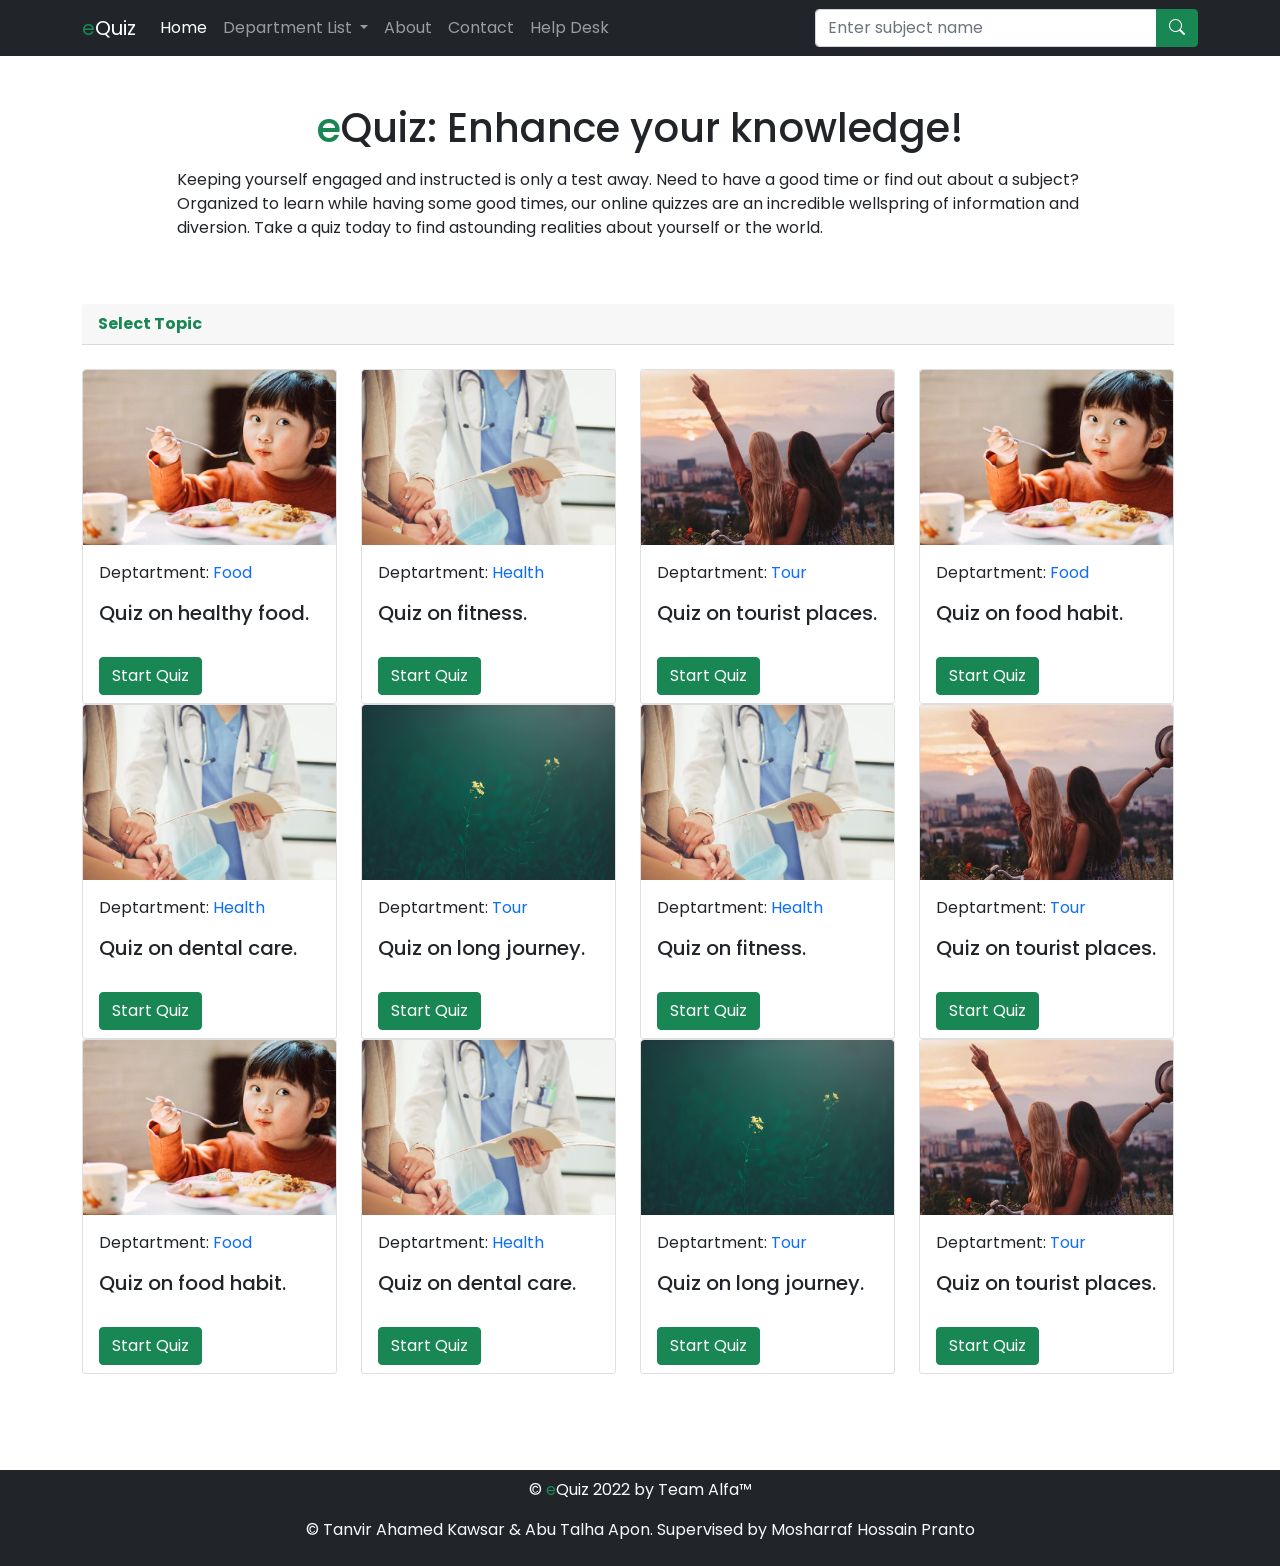
<file: index.html>
<!DOCTYPE html>
<html>

<head>
    <meta charset="utf-8">
    <title>eQuiz: Online Quiz System</title>
    <!-- START: CSS -->
    <link rel="stylesheet" type="text/css" href="assets/css/bootstrap.min.css">
    <link rel="stylesheet" href="https://cdn.jsdelivr.net/npm/bootstrap-icons@1.8.1/font/bootstrap-icons.css">
    <link rel="stylesheet" href="./assets/css/style.css">
    <!-- END: CSS -->
    <!-- START: Favicon & Others -->
    <link rel="shortcut icon" href="./assets/images/equiz.png" type="image/x-icon">
    <!-- END: Favicon & Others -->
</head>

<body>
    <!-- START: Header -->
    <header>
        <nav class="navbar navbar-expand-lg navbar-dark bg-dark">
            <div class="container">
                <a class="navbar-brand" href="index.html"><span class="text-success">e</span>Quiz</a>
                <button class="navbar-toggler border-0" type="button" data-bs-toggle="collapse" data-bs-target="#navbarSupportedContent" aria-controls="navbarSupportedContent" aria-expanded="false" aria-label="Toggle navigation">
		      <span class="fa-1"><i class="bi bi-list"></i></span>
		    </button>
                <div class="collapse navbar-collapse" id="navbarSupportedContent">
                    <ul class="navbar-nav me-auto mb-2 mb-lg-0">
                        <li class="nav-item">
                            <a class="nav-link active" aria-current="page" href="index.html">Home</a>
                        </li>
                        <li class="nav-item dropdown">
                            <a class="nav-link dropdown-toggle" href="#" id="navbarDropdown" role="button" data-bs-toggle="dropdown" aria-expanded="false">
		            Department List
		          </a>
                            <ul class="dropdown-menu bg-dark drop-menu" aria-labelledby="navbarDropdown">
                                <li><a class="dropdown-item text-light" href="#">CSE</a></li>
                                <li><a class="dropdown-item text-light" href="#">EEE</a></li>
                                <li><a class="dropdown-item text-light" href="#">Math</a></li>
                                <li><a class="dropdown-item text-light" href="#">English</a></li>
                                <li><a class="dropdown-item text-light" href="#">Bangladesh</a></li>
                                <li>
                                    <hr class="dropdown-divider">
                                </li>
                                <li><a class="dropdown-item text-light" href="departments.html">All Departments</a></li>
                            </ul>
                        </li>
                        <li class="nav-item">
                            <a class="nav-link" href="about.html">About</a>
                        </li>
                        <li class="nav-item">
                            <a class="nav-link" href="contact.html">Contact</a>
                        </li>
                        <li class="nav-item">
                            <a class="nav-link" href="help.html">Help Desk</a>
                        </li>
                    </ul>
                    <form class="d-flex">
                        <div class="input-group">
                            <input type="text" class="form-control" placeholder="Enter subject name" aria-label="Enter subject name">
                            <button class="btn btn-success" type="button" id="searchkey"><i class="bi bi-search"></i></button>
                        </div>
                    </form>
                </div>
            </div>
        </nav>
    </header>
    <!-- END: Header -->
    <!-- START: Main -->
    <main>
        <div class="container">
            <section class="quiz-main">
                <div class="row">
                    <div class="col-md-10 offset-md-1">
                        <h1 class="text-center mt-5"><span class="text-success">e</span>Quiz: Enhance your knowledge!</h1>
                        <p class="my-3">Keeping yourself engaged and instructed is only a test away. Need to have a good time or find out about a subject? Organized to learn while having some good times, our online quizzes are an incredible wellspring of information
                            and diversion. Take a quiz today to find astounding realities about yourself or the world.</p>
                    </div>
                    <div class="row my-5">
                        <div class="card border-0">
                            <div class="card-header mb-4"><span class="fw-bold text-success">Select Topic</span></div>
                            <div class="row mb-5">
                                <div class="col-lg-3 col-sm-6" data-aos="fade-up">
                                    <div class="card h-100 quiz-card">
                                        <img src="assets/images/food.jpg" class="card-img-top" loading="lazy">
                                        <div class="card-body">
                                            <p class="card-text">Deptartment: <a href="">Food</a></p>
                                            <h5 class="card-title">Quiz on healthy food.</h5>
                                        </div>
                                        <div class="card-footer quiz-footer">
                                            <a href="quiz.html" class="btn btn-success">Start Quiz</a>
                                        </div>
                                    </div>
                                </div>
                                <div class="col-lg-3 col-sm-6" data-aos="fade-up">
                                    <div class="card h-100 quiz-card">
                                        <img src="assets/images/health.jpg" class="card-img-top" loading="lazy">
                                        <div class="card-body">
                                            <p class="card-text">Deptartment: <a href="">Health</a></p>
                                            <h5 class="card-title">Quiz on fitness.</h5>
                                        </div>
                                        <div class="card-footer quiz-footer">
                                            <a href="quiz.html" class="btn btn-success">Start Quiz</a>
                                        </div>
                                    </div>
                                </div>
                                <div class="col-lg-3 col-sm-6" data-aos="fade-up">
                                    <div class="card h-100 quiz-card">
                                        <img src="assets/images/tour.jpg" class="card-img-top" loading="lazy">
                                        <div class="card-body">
                                            <p class="card-text">Deptartment: <a href="">Tour</a></p>
                                            <h5 class="card-title">Quiz on tourist places.</h5>
                                        </div>
                                        <div class="card-footer quiz-footer">
                                            <a href="quiz.html" class="btn btn-success">Start Quiz</a>
                                        </div>
                                    </div>
                                </div>
                                <div class="col-lg-3 col-sm-6" data-aos="fade-up">
                                    <div class="card h-100 quiz-card">
                                        <img src="assets/images/food.jpg" class="card-img-top" loading="lazy">
                                        <div class="card-body">
                                            <p class="card-text">Deptartment: <a href="">Food</a></p>
                                            <h5 class="card-title">Quiz on food habit.</h5>
                                        </div>
                                        <div class="card-footer quiz-footer">
                                            <a href="quiz.html" class="btn btn-success">Start Quiz</a>
                                        </div>
                                    </div>
                                </div>
                                <div class="col-lg-3 col-sm-6" data-aos="fade-up">
                                    <div class="card h-100 quiz-card">
                                        <img src="assets/images/health.jpg" class="card-img-top" loading="lazy">
                                        <div class="card-body">
                                            <p class="card-text">Deptartment: <a href="">Health</a></p>
                                            <h5 class="card-title">Quiz on dental care.</h5>
                                        </div>
                                        <div class="card-footer quiz-footer">
                                            <a href="quiz.html" class="btn btn-success">Start Quiz</a>
                                        </div>
                                    </div>
                                </div>
                                <div class="col-lg-3 col-sm-6" data-aos="fade-up">
                                    <div class="card h-100 quiz-card">
                                        <img src="assets/images/background.jpg" class="card-img-top" loading="lazy">
                                        <div class="card-body">
                                            <p class="card-text">Deptartment: <a href="">Tour</a></p>
                                            <h5 class="card-title">Quiz on long journey.</h5>
                                        </div>
                                        <div class="card-footer quiz-footer">
                                            <a href="quiz.html" class="btn btn-success">Start Quiz</a>
                                        </div>
                                    </div>
                                </div>
                                <div class="col-lg-3 col-sm-6" data-aos="fade-up">
                                    <div class="card h-100 quiz-card">
                                        <img src="assets/images/health.jpg" class="card-img-top" loading="lazy">
                                        <div class="card-body">
                                            <p class="card-text">Deptartment: <a href="">Health</a></p>
                                            <h5 class="card-title">Quiz on fitness.</h5>
                                        </div>
                                        <div class="card-footer quiz-footer">
                                            <a href="quiz.html" class="btn btn-success">Start Quiz</a>
                                        </div>
                                    </div>
                                </div>
                                <div class="col-lg-3 col-sm-6" data-aos="fade-up">
                                    <div class="card h-100 quiz-card">
                                        <img src="assets/images/tour.jpg" class="card-img-top" loading="lazy">
                                        <div class="card-body">
                                            <p class="card-text">Deptartment: <a href="">Tour</a></p>
                                            <h5 class="card-title">Quiz on tourist places.</h5>
                                        </div>
                                        <div class="card-footer quiz-footer">
                                            <a href="quiz.html" class="btn btn-success">Start Quiz</a>
                                        </div>
                                    </div>
                                </div>
                                <div class="col-lg-3 col-sm-6" data-aos="fade-up">
                                    <div class="card h-100 quiz-card">
                                        <img src="assets/images/food.jpg" class="card-img-top" loading="lazy">
                                        <div class="card-body">
                                            <p class="card-text">Deptartment: <a href="">Food</a></p>
                                            <h5 class="card-title">Quiz on food habit.</h5>
                                        </div>
                                        <div class="card-footer quiz-footer">
                                            <a href="quiz.html" class="btn btn-success">Start Quiz</a>
                                        </div>
                                    </div>
                                </div>
                                <div class="col-lg-3 col-sm-6" data-aos="fade-up">
                                    <div class="card h-100 quiz-card">
                                        <img src="assets/images/health.jpg" class="card-img-top" loading="lazy">
                                        <div class="card-body">
                                            <p class="card-text">Deptartment: <a href="">Health</a></p>
                                            <h5 class="card-title">Quiz on dental care.</h5>
                                        </div>
                                        <div class="card-footer quiz-footer">
                                            <a href="quiz.html" class="btn btn-success">Start Quiz</a>
                                        </div>
                                    </div>
                                </div>
                                <div class="col-lg-3 col-sm-6" data-aos="fade-up">
                                    <div class="card h-100 quiz-card">
                                        <img src="assets/images/background.jpg" class="card-img-top" loading="lazy">
                                        <div class="card-body">
                                            <p class="card-text">Deptartment: <a href="">Tour</a></p>
                                            <h5 class="card-title">Quiz on long journey.</h5>
                                        </div>
                                        <div class="card-footer quiz-footer">
                                            <a href="quiz.html" class="btn btn-success">Start Quiz</a>
                                        </div>
                                    </div>
                                </div>
                                <div class="col-lg-3 col-sm-6" data-aos="fade-up">
                                    <div class="card h-100 quiz-card">
                                        <img src="assets/images/tour.jpg" class="card-img-top" loading="lazy">
                                        <div class="card-body">
                                            <p class="card-text">Deptartment: <a href="">Tour</a></p>
                                            <h5 class="card-title">Quiz on tourist places.</h5>
                                        </div>
                                        <div class="card-footer quiz-footer">
                                            <a href="quiz.html" class="btn btn-success">Start Quiz</a>
                                        </div>
                                    </div>
                                </div>
                            </div>
                        </div>
                    </div>
                </div>
            </section>
        </div>
    </main>
    <!-- END: Main -->
    <!-- START: Up Button -->
    <div class="up-button">
        <button class="btn-up" onclick="toTop()"><i class="bi bi-arrow-up"></i></button>
    </div>
    <!-- END: Up Button -->
    <!-- START: Footer -->
    <footer class="bg-dark text-light py-2">
        <p class="text-center">&copy; <span class="text-success">e</span>Quiz 2022 by Team Alfa&trade;</p>
        <p class="text-center">&copy; Tanvir Ahamed Kawsar & Abu Talha Apon. Supervised by Mosharraf Hossain Pranto</p>
    </footer>
    <!-- END: Footer -->
    <!-- START: Loader -->
    <div id="pre-loader">
        <div class="loader"></div>
        <div class="loader-text">LOADING</div>
    </div>
    <!-- END: Loader -->
    <!-- START: JavaScripts -->
    <script src="assets/js/bootstrap.bundle.min.js"></script>
    <script src="assets/js/jquery-3.6.0.min.js"></script>
    <script src="https://unpkg.com/aos@next/dist/aos.js"></script>
    <script src="assets/js/main.js"></script>
    <!-- END: JavaScripts -->
</body>

</html>
</file>
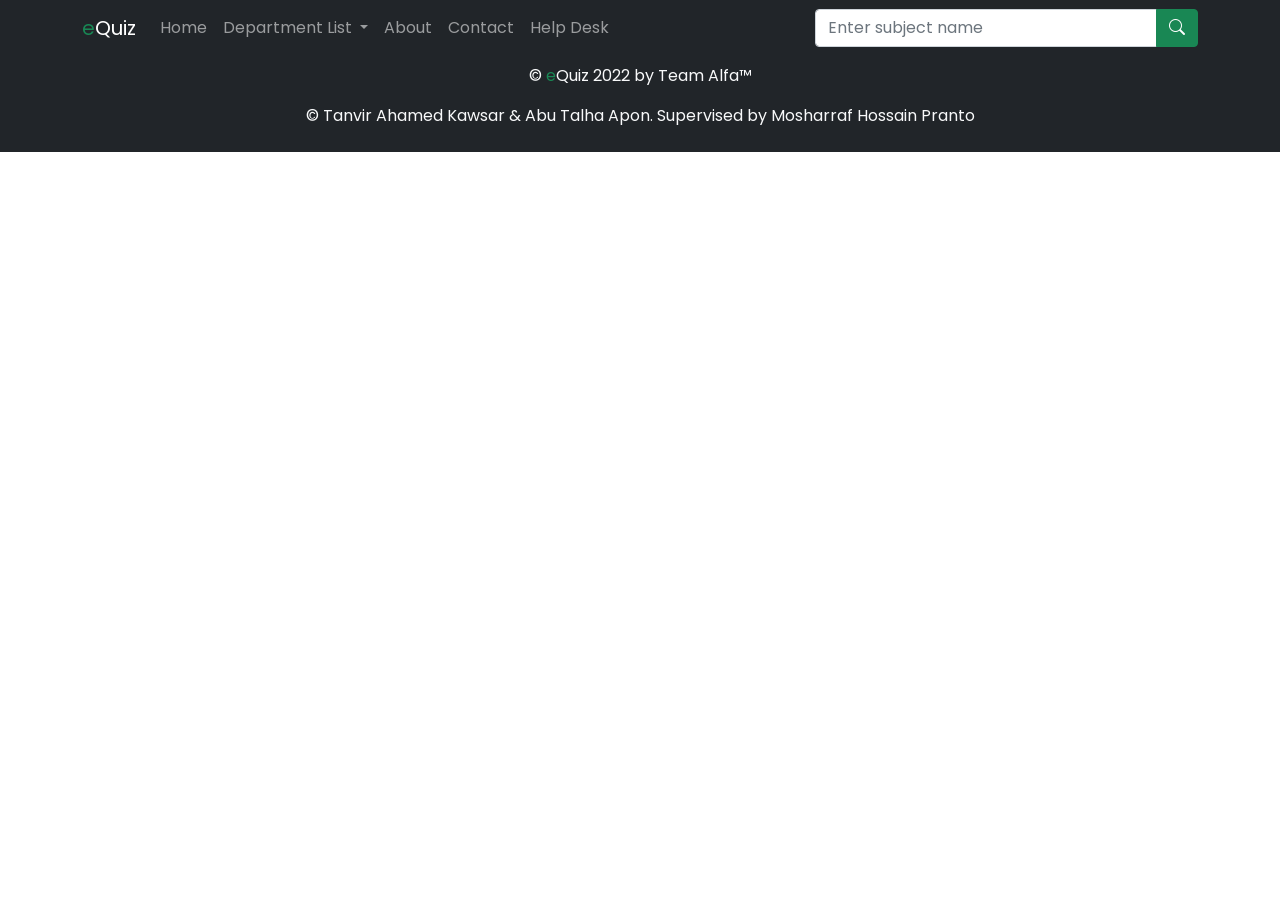
<file: departments.html>
<!DOCTYPE html>
<html>

<head>
    <meta charset="utf-8">
    <title>Departments</title>
    <!-- START: CSS -->
    <link rel="stylesheet" type="text/css" href="./assets/css/bootstrap.min.css">
    <link rel="stylesheet" href="https://cdn.jsdelivr.net/npm/bootstrap-icons@1.8.1/font/bootstrap-icons.css">
    <link rel="stylesheet" href="./assets/css/style.css">
    <!-- END: CSS -->
    <!-- START: Favicon & Others -->
    <link rel="shortcut icon" href="./assets/images/equiz.png" type="image/x-icon">
    <!-- END: Favicon & Others -->
</head>

<body>
    <!-- START: Header -->
    <header>
        <nav class="navbar navbar-expand-lg navbar-dark bg-dark">
            <div class="container">
                <a class="navbar-brand" href="index.html"><span class="text-success">e</span>Quiz</a>
                <button class="navbar-toggler border-0" type="button" data-bs-toggle="collapse" data-bs-target="#navbarSupportedContent" aria-controls="navbarSupportedContent" aria-expanded="false" aria-label="Toggle navigation">
		      <span class="fa-1"><i class="bi bi-list"></i></span>
		    </button>
                <div class="collapse navbar-collapse" id="navbarSupportedContent">
                    <ul class="navbar-nav me-auto mb-2 mb-lg-0">
                        <li class="nav-item">
                            <a class="nav-link" aria-current="page" href="index.html">Home</a>
                        </li>
                        <li class="nav-item dropdown active">
                            <a class="nav-link dropdown-toggle" href="#" id="navbarDropdown" role="button" data-bs-toggle="dropdown" aria-expanded="false">
		            Department List
		          </a>
                            <ul class="dropdown-menu" aria-labelledby="navbarDropdown">
                                <li><a class="dropdown-item" href="#">CSE</a></li>
                                <li><a class="dropdown-item" href="#">EEE</a></li>
                                <li><a class="dropdown-item" href="#">Math</a></li>
                                <li><a class="dropdown-item" href="#">English</a></li>
                                <li><a class="dropdown-item" href="#">Bangladesh</a></li>
                                <li>
                                    <hr class="dropdown-divider">
                                </li>
                                <li><a class="dropdown-item" href="departments.html">All Departments</a></li>
                            </ul>
                        </li>
                        <li class="nav-item">
                            <a class="nav-link" href="about.html">About</a>
                        </li>
                        <li class="nav-item">
                            <a class="nav-link" href="contact.html">Contact</a>
                        </li>
                        <li class="nav-item">
                            <a class="nav-link" href="help.html">Help Desk</a>
                        </li>
                    </ul>
                    <form class="d-flex">
                        <div class="input-group">
                            <input type="text" class="form-control" placeholder="Enter subject name" aria-label="Enter subject name">
                            <button class="btn btn-success" type="button" id="searchkey"><i class="bi bi-search"></i></button>
                        </div>
                    </form>
                </div>
            </div>
        </nav>
    </header>
    <!-- END: Header -->
    <!-- START: Main -->
    <main>
    </main>
    <!-- END: Main -->
    <!-- START: Up Button -->
    <div class="up-button">
        <button class="btn-up" onclick="toTop()"><i class="bi bi-arrow-up"></i></button>
    </div>
    <!-- END: Up Button -->
    <!-- START: Footer -->
    <footer class="bg-dark text-light py-2">
        <p class="text-center">&copy; <span class="text-success">e</span>Quiz 2022 by Team Alfa&trade;</p>
        <p class="text-center">&copy; Tanvir Ahamed Kawsar & Abu Talha Apon. Supervised by Mosharraf Hossain Pranto</p>
    </footer>
    <!-- END: Footer -->
    <!-- START: Loader -->
    <div id="pre-loader">
        <div class="loader"></div>
        <div class="loader-text">LOADING</div>
    </div>
    <!-- END: Loader -->
    <!-- START: JavaScripts -->
    <script src="./assets/js/bootstrap.bundle.min.js"></script>
    <script src="./assets/js/jquery-3.6.0.min.js"></script>
    <script src="./assets/js/main.js"></script>
    <!-- END: JavaScripts -->
</body>

</html>
</file>
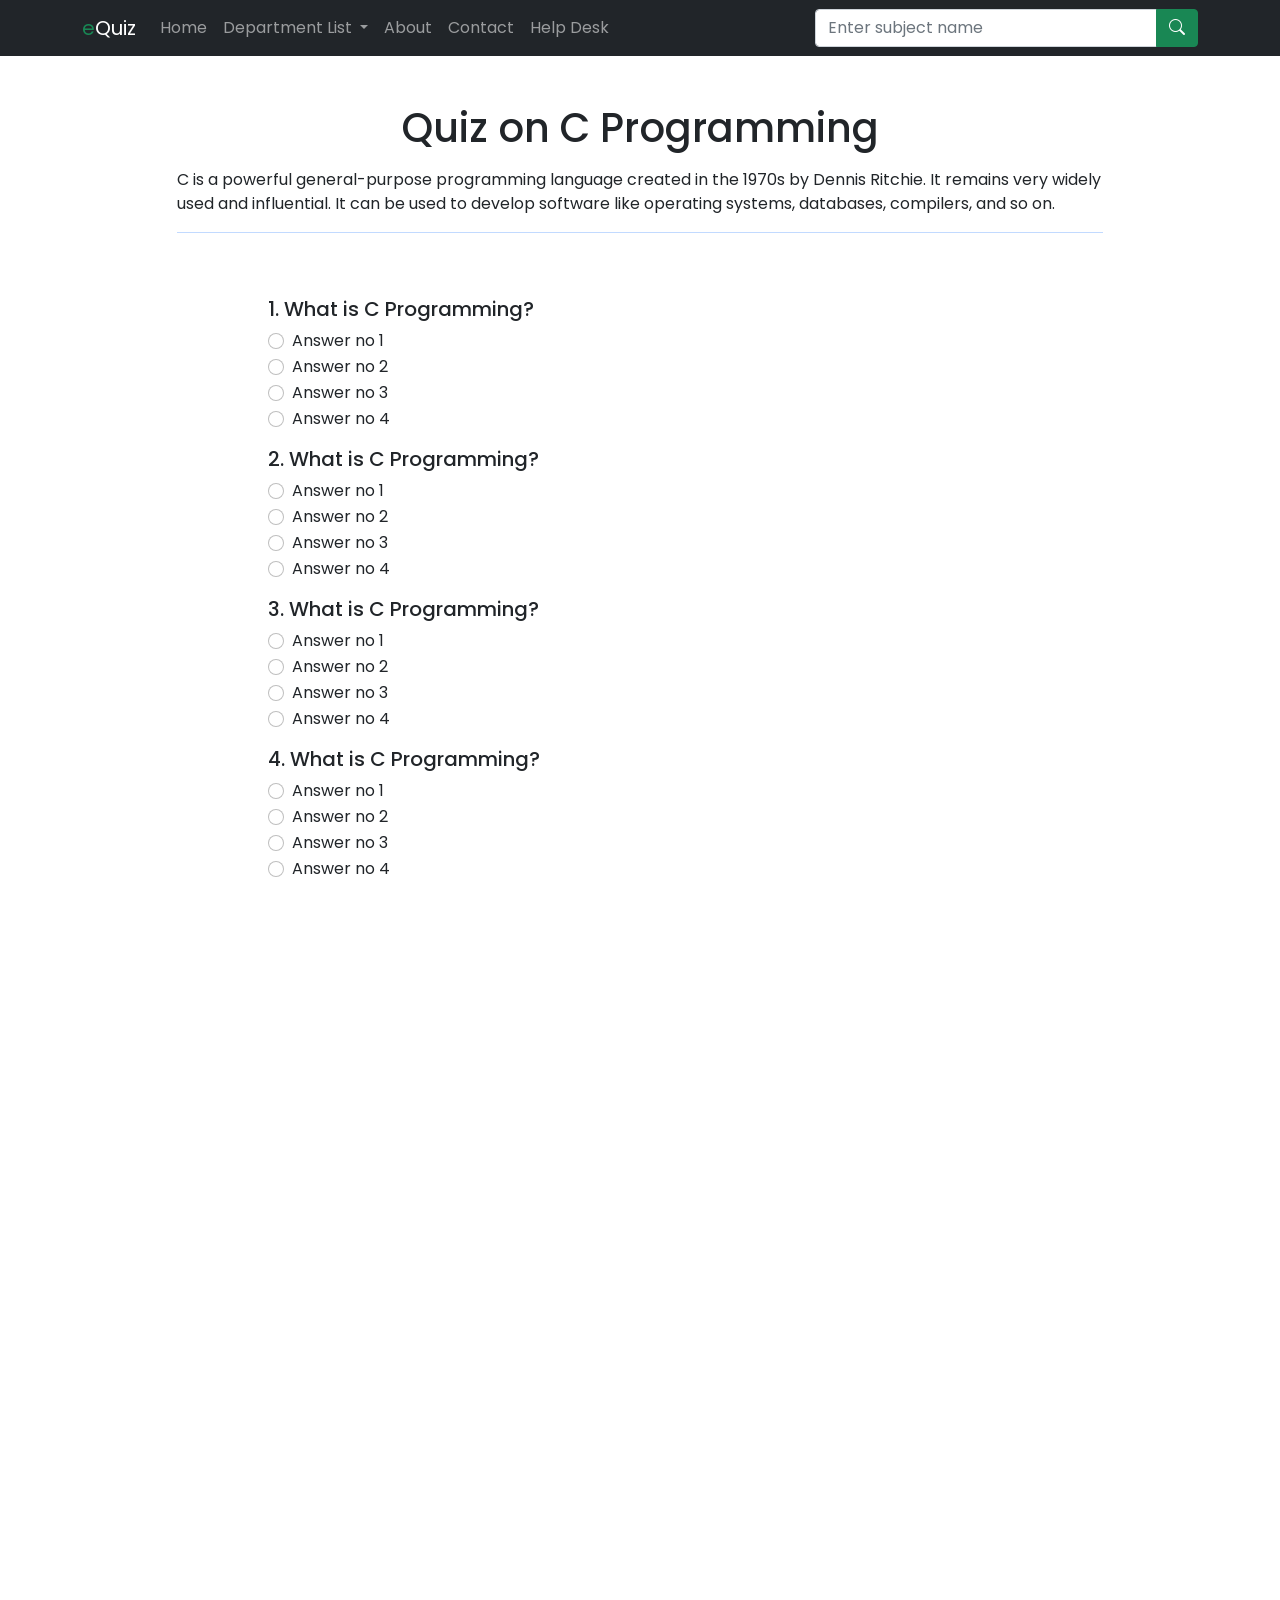
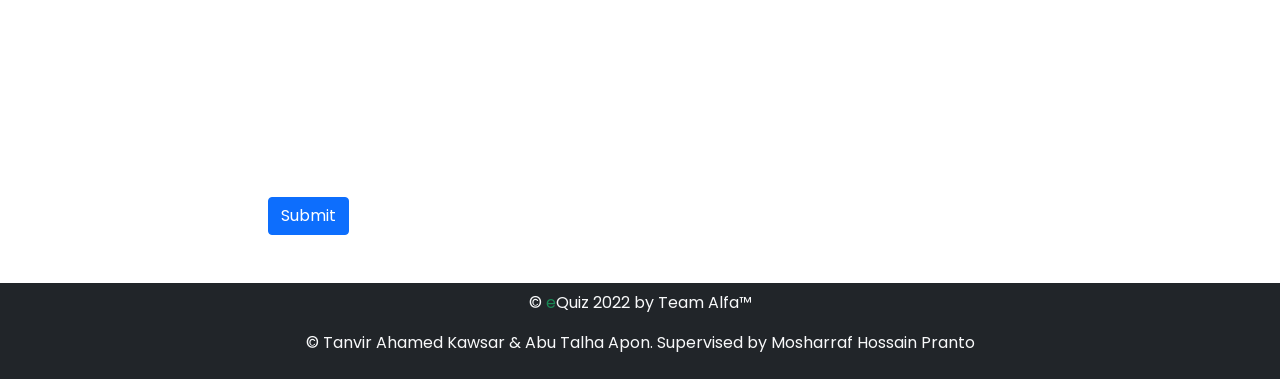
<file: quiz.html>
<!DOCTYPE html>
<html>

<head>
    <meta charset="utf-8">
    <title>Quiz on C Programming</title>
    <!-- START: CSS -->
    <link rel="stylesheet" type="text/css" href="./assets/css/bootstrap.min.css">
    <link rel="stylesheet" href="https://cdn.jsdelivr.net/npm/bootstrap-icons@1.8.1/font/bootstrap-icons.css">
    <link rel="stylesheet" href="https://unpkg.com/aos@next/dist/aos.css">
    <link rel="stylesheet" href="./assets/css/style.css">
    <!-- END: CSS -->
    <!-- START: Favicon & Others -->
    <link rel="shortcut icon" href="./assets/images/equiz.png" type="image/x-icon">
    <!-- END: Favicon & Others -->
</head>

<body>
    <!-- START: Header -->
    <header>
        <nav class="navbar navbar-expand-lg navbar-dark bg-dark">
            <div class="container">
                <a class="navbar-brand" href="index.html"><span class="text-success">e</span>Quiz</a>
                <button class="navbar-toggler border-0" type="button" data-bs-toggle="collapse" data-bs-target="#navbarSupportedContent" aria-controls="navbarSupportedContent" aria-expanded="false" aria-label="Toggle navigation">
                        <span class="fa-1"><i class="bi bi-list"></i></span>
                    </button>
                <div class="collapse navbar-collapse" id="navbarSupportedContent">
                    <ul class="navbar-nav me-auto mb-2 mb-lg-0">
                        <li class="nav-item">
                            <a class="nav-link" aria-current="page" href="index.html">Home</a>
                        </li>
                        <li class="nav-item dropdown">
                            <a class="nav-link dropdown-toggle" href="#" id="navbarDropdown" role="button" data-bs-toggle="dropdown" aria-expanded="false">
                                    Department List
                                </a>
                            <ul class="dropdown-menu" aria-labelledby="navbarDropdown">
                                <li><a class="dropdown-item" href="#">CSE</a></li>
                                <li><a class="dropdown-item" href="#">EEE</a></li>
                                <li><a class="dropdown-item" href="#">Math</a></li>
                                <li><a class="dropdown-item" href="#">English</a></li>
                                <li><a class="dropdown-item" href="#">Bangladesh</a></li>
                                <li>
                                    <hr class="dropdown-divider">
                                </li>
                                <li><a class="dropdown-item" href="departments.html">All Departments</a></li>
                            </ul>
                        </li>
                        <li class="nav-item">
                            <a class="nav-link" href="about.html">About</a>
                        </li>
                        <li class="nav-item">
                            <a class="nav-link" href="contact.html">Contact</a>
                        </li>
                        <li class="nav-item">
                            <a class="nav-link" href="help.html">Help Desk</a>
                        </li>
                    </ul>
                    <form class="d-flex">
                        <div class="input-group">
                            <input type="text" class="form-control" placeholder="Enter subject name" aria-label="Enter subject name">
                            <button class="btn btn-success" type="button" id="searchkey"><i class="bi bi-search"></i></button>
                        </div>
                    </form>
                </div>
            </div>
        </nav>
    </header>
    <!-- END: Header -->
    <!-- START: Main -->
    <main>
        <div class="container">
            <section class="quiz-main">
                <div class="row">
                    <div class="col-md-10 offset-md-1">
                        <h1 class="text-center mt-5"><span class="text-success"></span>Quiz on C Programming</h1>
                        <p class="my-3">C is a powerful general-purpose programming language created in the 1970s by Dennis Ritchie. It remains very widely used and influential. It can be used to develop software like operating systems, databases, compilers, and so on.
                        </p>
                        <hr class="bg-primary">
                    </div>
                    <div class="row my-5">
                        <div class="col-sm-8 offset-sm-2">
                            <form>
                                <div class="questions mb-3" data-aos="fade-up">
                                    <h5>1. What is C Programming?</h5>
                                    <div class="answers mb-2">
                                        <div class="form-check">
                                            <input class="form-check-input" type="radio" name="answer1" id="answer11">
                                            <label class="form-check-label" for="answer11">
                                                    Answer no 1
                                                </label>
                                        </div>
                                        <div class="form-check">
                                            <input class="form-check-input" type="radio" name="answer1" id="answer12">
                                            <label class="form-check-label" for="answer12">
                                                    Answer no 2
                                                </label>
                                        </div>
                                        <div class="form-check">
                                            <input class="form-check-input" type="radio" name="answer1" id="answer13">
                                            <label class="form-check-label" for="answer13">
                                                    Answer no 3
                                                </label>
                                        </div>
                                        <div class="form-check">
                                            <input class="form-check-input" type="radio" name="answer1" id="answer14">
                                            <label class="form-check-label" for="answer14">
                                                    Answer no 4
                                                </label>
                                        </div>
                                    </div>
                                </div>
                                <div class="questions mb-3" data-aos="fade-up">
                                    <h5>2. What is C Programming?</h5>
                                    <div class="answers mb-2">
                                        <div class="form-check">
                                            <input class="form-check-input" type="radio" name="answer2" id="answer21">
                                            <label class="form-check-label" for="answer21">
                                                    Answer no 1
                                                </label>
                                        </div>
                                        <div class="form-check">
                                            <input class="form-check-input" type="radio" name="answer2" id="answer22">
                                            <label class="form-check-label" for="answer22">
                                                    Answer no 2
                                                </label>
                                        </div>
                                        <div class="form-check">
                                            <input class="form-check-input" type="radio" name="answer2" id="answer23">
                                            <label class="form-check-label" for="answer23">
                                                    Answer no 3
                                                </label>
                                        </div>
                                        <div class="form-check">
                                            <input class="form-check-input" type="radio" name="answer2" id="answer24">
                                            <label class="form-check-label" for="answer24">
                                                    Answer no 4
                                                </label>
                                        </div>
                                    </div>
                                </div>
                                <div class="questions mb-3" data-aos="fade-up">
                                    <h5>3. What is C Programming?</h5>
                                    <div class="answers mb-2">
                                        <div class="form-check">
                                            <input class="form-check-input" type="radio" name="answer2" id="answer31">
                                            <label class="form-check-label" for="answer31">
                                                    Answer no 1
                                                </label>
                                        </div>
                                        <div class="form-check">
                                            <input class="form-check-input" type="radio" name="answer2" id="answer32">
                                            <label class="form-check-label" for="answer32">
                                                    Answer no 2
                                                </label>
                                        </div>
                                        <div class="form-check">
                                            <input class="form-check-input" type="radio" name="answer2" id="answer33">
                                            <label class="form-check-label" for="answer33">
                                                    Answer no 3
                                                </label>
                                        </div>
                                        <div class="form-check">
                                            <input class="form-check-input" type="radio" name="answer2" id="answer34">
                                            <label class="form-check-label" for="answer34">
                                                    Answer no 4
                                                </label>
                                        </div>
                                    </div>
                                </div>
                                <div class="questions mb-3" data-aos="fade-up">
                                    <h5>4. What is C Programming?</h5>
                                    <div class="answers mb-2">
                                        <div class="form-check">
                                            <input class="form-check-input" type="radio" name="answer2" id="answer41">
                                            <label class="form-check-label" for="answer41">
                                                    Answer no 1
                                                </label>
                                        </div>
                                        <div class="form-check">
                                            <input class="form-check-input" type="radio" name="answer2" id="answer42">
                                            <label class="form-check-label" for="answer42">
                                                    Answer no 2
                                                </label>
                                        </div>
                                        <div class="form-check">
                                            <input class="form-check-input" type="radio" name="answer2" id="answer43">
                                            <label class="form-check-label" for="answer43">
                                                    Answer no 3
                                                </label>
                                        </div>
                                        <div class="form-check">
                                            <input class="form-check-input" type="radio" name="answer2" id="answer44">
                                            <label class="form-check-label" for="answer44">
                                                    Answer no 4
                                                </label>
                                        </div>
                                    </div>
                                </div>
                                <div class="questions mb-3" data-aos="fade-up">
                                    <h5>5. What is C Programming?</h5>
                                    <div class="answers mb-2">
                                        <div class="form-check">
                                            <input class="form-check-input" type="radio" name="answer2" id="answer51">
                                            <label class="form-check-label" for="answer51">
                                                    Answer no 1
                                                </label>
                                        </div>
                                        <div class="form-check">
                                            <input class="form-check-input" type="radio" name="answer2" id="answer52">
                                            <label class="form-check-label" for="answer52">
                                                    Answer no 2
                                                </label>
                                        </div>
                                        <div class="form-check">
                                            <input class="form-check-input" type="radio" name="answer2" id="answer53">
                                            <label class="form-check-label" for="answer53">
                                                    Answer no 3
                                                </label>
                                        </div>
                                        <div class="form-check">
                                            <input class="form-check-input" type="radio" name="answer2" id="answer54">
                                            <label class="form-check-label" for="answer54">
                                                    Answer no 4
                                                </label>
                                        </div>
                                    </div>
                                </div>
                                <div class="questions mb-3" data-aos="fade-up">
                                    <h5>6. What is C Programming?</h5>
                                    <div class="answers mb-2">
                                        <div class="form-check">
                                            <input class="form-check-input" type="radio" name="answer2" id="answer61">
                                            <label class="form-check-label" for="answer61">
                                                    Answer no 1
                                                </label>
                                        </div>
                                        <div class="form-check">
                                            <input class="form-check-input" type="radio" name="answer2" id="answer62">
                                            <label class="form-check-label" for="answer62">
                                                    Answer no 2
                                                </label>
                                        </div>
                                        <div class="form-check">
                                            <input class="form-check-input" type="radio" name="answer2" id="answer63">
                                            <label class="form-check-label" for="answer63">
                                                    Answer no 3
                                                </label>
                                        </div>
                                        <div class="form-check">
                                            <input class="form-check-input" type="radio" name="answer2" id="answer64">
                                            <label class="form-check-label" for="answer64">
                                                    Answer no 4
                                                </label>
                                        </div>
                                    </div>
                                </div>
                                <div class="questions mb-3" data-aos="fade-up">
                                    <h5>7. What is C Programming?</h5>
                                    <div class="answers mb-2">
                                        <div class="form-check">
                                            <input class="form-check-input" type="radio" name="answer2" id="answer71">
                                            <label class="form-check-label" for="answer71">
                                                    Answer no 1
                                                </label>
                                        </div>
                                        <div class="form-check">
                                            <input class="form-check-input" type="radio" name="answer2" id="answer72">
                                            <label class="form-check-label" for="answer72">
                                                    Answer no 2
                                                </label>
                                        </div>
                                        <div class="form-check">
                                            <input class="form-check-input" type="radio" name="answer2" id="answer73">
                                            <label class="form-check-label" for="answer73">
                                                    Answer no 3
                                                </label>
                                        </div>
                                        <div class="form-check">
                                            <input class="form-check-input" type="radio" name="answer2" id="answer74">
                                            <label class="form-check-label" for="answer74">
                                                    Answer no 4
                                                </label>
                                        </div>
                                    </div>
                                </div>
                                <div class="questions mb-3" data-aos="fade-up">
                                    <h5>8. What is C Programming?</h5>
                                    <div class="answers mb-2">
                                        <div class="form-check">
                                            <input class="form-check-input" type="radio" name="answer2" id="answer81">
                                            <label class="form-check-label" for="answer81">
                                                    Answer no 1
                                                </label>
                                        </div>
                                        <div class="form-check">
                                            <input class="form-check-input" type="radio" name="answer2" id="answer82">
                                            <label class="form-check-label" for="answer82">
                                                    Answer no 2
                                                </label>
                                        </div>
                                        <div class="form-check">
                                            <input class="form-check-input" type="radio" name="answer2" id="answer83">
                                            <label class="form-check-label" for="answer83">
                                                    Answer no 3
                                                </label>
                                        </div>
                                        <div class="form-check">
                                            <input class="form-check-input" type="radio" name="answer2" id="answer84">
                                            <label class="form-check-label" for="answer84">
                                                    Answer no 4
                                                </label>
                                        </div>
                                    </div>
                                </div>
                                <div class="questions mb-3" data-aos="fade-up">
                                    <h5>9. What is C Programming?</h5>
                                    <div class="answers mb-2">
                                        <div class="form-check">
                                            <input class="form-check-input" type="radio" name="answer2" id="answer91">
                                            <label class="form-check-label" for="answer91">
                                                    Answer no 1
                                                </label>
                                        </div>
                                        <div class="form-check">
                                            <input class="form-check-input" type="radio" name="answer2" id="answer92">
                                            <label class="form-check-label" for="answer92">
                                                    Answer no 2
                                                </label>
                                        </div>
                                        <div class="form-check">
                                            <input class="form-check-input" type="radio" name="answer2" id="answer93">
                                            <label class="form-check-label" for="answer93">
                                                    Answer no 3
                                                </label>
                                        </div>
                                        <div class="form-check">
                                            <input class="form-check-input" type="radio" name="answer2" id="answer94">
                                            <label class="form-check-label" for="answer94">
                                                    Answer no 4
                                                </label>
                                        </div>
                                    </div>
                                </div>
                                <div class="questions mb-3" data-aos="fade-up">
                                    <h5>10. What is C Programming?</h5>
                                    <div class="answers mb-2">
                                        <div class="form-check">
                                            <input class="form-check-input" type="radio" name="answer2" id="answer101">
                                            <label class="form-check-label" for="answer101">
                                                    Answer no 1
                                                </label>
                                        </div>
                                        <div class="form-check">
                                            <input class="form-check-input" type="radio" name="answer2" id="answer102">
                                            <label class="form-check-label" for="answer102">
                                                    Answer no 2
                                                </label>
                                        </div>
                                        <div class="form-check">
                                            <input class="form-check-input" type="radio" name="answer2" id="answer103">
                                            <label class="form-check-label" for="answer103">
                                                    Answer no 3
                                                </label>
                                        </div>
                                        <div class="form-check">
                                            <input class="form-check-input" type="radio" name="answer2" id="answer104">
                                            <label class="form-check-label" for="answer104">
                                                    Answer no 4
                                                </label>
                                        </div>
                                    </div>
                                </div>
                                <button type="submit" class="btn btn-primary">Submit</button>
                            </form>
                        </div>
                    </div>
                </div>
            </section>
        </div>
    </main>
    <!-- END: Main -->
    <!-- START: Up Button -->
    <div class="up-button">
        <button class="btn-up" onclick="toTop()"><i class="bi bi-arrow-up"></i></button>
    </div>
    <!-- END: Up Button -->
    <!-- START: Footer -->
    <footer class="bg-dark text-light py-2">
        <p class="text-center">&copy; <span class="text-success">e</span>Quiz 2022 by Team Alfa&trade;</p>
        <p class="text-center">&copy; Tanvir Ahamed Kawsar & Abu Talha Apon. Supervised by Mosharraf Hossain Pranto</p>
    </footer>
    <!-- END: Footer -->
    <!-- START: Loader -->
    <div id="pre-loader">
        <div class="loader"></div>
        <div class="loader-text">LOADING</div>
    </div>
    <!-- END: Loader -->
    <!-- START: JavaScripts -->
    <script src="assets/js/bootstrap.bundle.min.js"></script>
    <script src="assets/js/jquery-3.6.0.min.js"></script>
    <script src="https://unpkg.com/aos@next/dist/aos.js"></script>
    <script src="assets/js/main.js"></script>
    <!-- END: JavaScripts -->
</body>

</html>
</file>
<file: assets/css/style.css>
/* Fonts */

@import url('https://fonts.googleapis.com/css2?family=Poppins:wght@300;400;600;700&display=swap');
body {
    font-family: 'Poppins', sans-serif !important;
}


/* Reset Button & Input Fucos */

a {
    text-decoration: none;
}

.quiz-card {
    transition: all .2s ease-in-out;
    overflow: hidden;
}

.quiz-card:hover {
    box-shadow: 0px 0px 10px 0px rgba(0, 0, 0, 0.3);
}

.quiz-card img {
    height: 175px !important;
    object-fit: cover;
    transition: all .2s ease-in-out;
}

.quiz-card:hover img {
    transform: scale(1.1);
}

.quiz-footer {
    border: none;
    background-color: #fff;
}

.up-button {
    position: fixed;
    right: 10px;
    bottom: 10px;
    display: none;
    transition: all .5s ease-in-out;
}

.is-active {
    display: block;
    transition: all .5s ease-in-out;
}

.btn-up {
    height: 35px;
    aspect-ratio: 1;
    border: none;
    background-color: #000;
    color: #fff;
    border-radius: 50%;
    display: flex;
    justify-content: center;
    align-items: center;
}

.btn-up:hover {
    background-color: #198754;
}

.drop-menu .text-light:hover {
    color: #343a40 !important;
}

.logo-image {
    margin: auto;
    text-align: center;
}

.logo-image img {
    height: 100px;
    aspect-ratio: 1;
}


/* ======== LOADER ======== */

#pre-loader {
    display: flex;
    justify-content: center;
    align-items: center;
    height: 100vh;
    width: 100%;
    z-index: 999;
    position: fixed;
    top: 0;
    left: 0;
    background-color: #fff;
}

#pre-loader.remove {
    display: none;
}

.loader {
    border-top: 16px solid #007bff;
    /* border-right: 16px solid #6c757d; */
    border-bottom: 16px solid #dc3545;
    /* border-left: 16px solid #28a745; */
    border-radius: 50%;
    height: 100px;
    aspect-ratio: 1;
    animation: spin 2s linear infinite;
}

.loader-text {
    position: inherit;
    font-size: .8em;
    font-weight: bold;
}

@keyframes spin {
    0% {
        transform: rotate(0deg);
    }
    100% {
        transform: rotate(360deg);
    }
}

button:focus,
button:active:focus,
button.active:focus,
button.focus,
button:active.focus,
button.active.focus {
    box-shadow: none !important;
    outline: none !important;
}

input:focus,
input:active:focus,
input.active:focus,
input.focus,
input:active.focus,
input.active.focus {
    box-shadow: none !important;
    outline: none !important;
}
</file>
